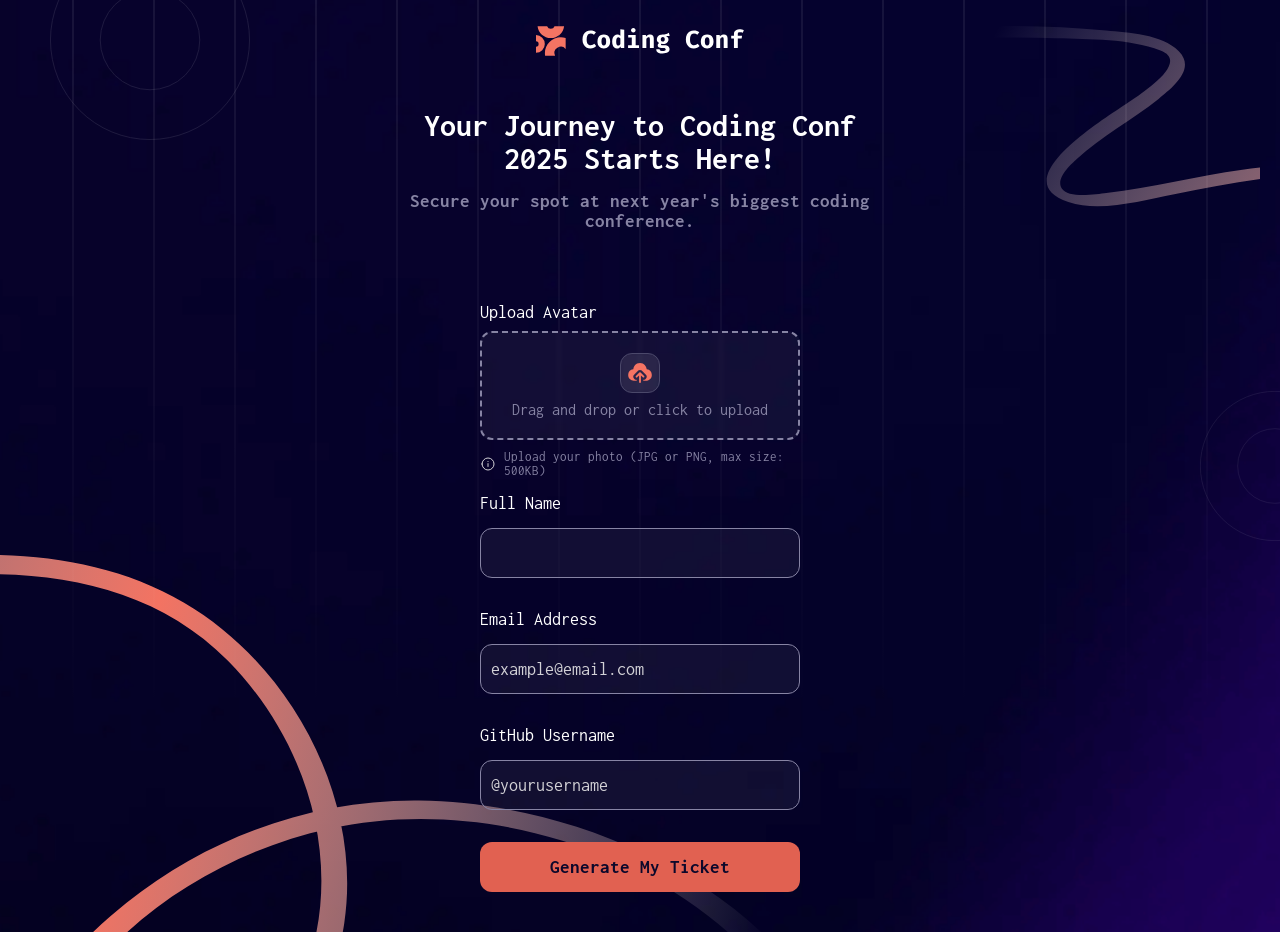
<file: conference-ticket-generator/index.html>
<!DOCTYPE html>
<html lang="en">
  <head>
    <meta charset="UTF-8" />
    <meta name="viewport" content="width=device-width, initial-scale=1.0" />
    <!-- displays site properly based on user's device -->

   
    <title>Conference ticket generator</title>
    <link rel="stylesheet" href="style.css" />
  </head>
  <body>
    <main class="main">
      <header>
        <div>
          <img src="assets/images/logo-full.svg" alt="" />
        </div>
      </header>
      <div class="heading_container">
        <h2>Your Journey to Coding Conf 2025 Starts Here!</h2>
        <h3>Secure your spot at next year's biggest coding conference.</h3>
      </div>
      <!-- Form starts -->
      <form action="novalidate">
        <div class="upload-wrapper">
          <label for="photo">Upload Avatar</label>
          <div id="drop-area" class="upload-card">
            <div class="upload-img">
              <img
                src="assets/images/icon-upload.svg"
                alt="Upload button"
                id="upload-btn"
              />
              <img id="photo-preview" alt="Preview" class="hidden" />
            </div>
            <div>
              <p class="upload-text">Drag and drop or click to upload</p>
              <button
                type="button"
                class="hidden action-btn"
                onclick="removeImage(event)"
              >
                Remove image
              </button>
              <button
                type="button"
                class="hidden action-btn"
                onclick="changeImage(event)"
              >
                Change image
              </button>
            </div>
            <input
              type="file"
              id="photo"
              name="photo"
              accept="image/jpeg, image/png"
              hidden
            />
          </div>
          <div class="img-container">
            <img src="assets/images/icon-info.svg" alt="Info Icon" />
            <p class="upload-note" id="upload-note">
              Upload your photo (JPG or PNG, max size: 500KB)
            </p>
          </div>
        </div>

        <div class="input-container">
          <label for="fullName">Full Name</label>
          <input type="text" name="fullName" id="name" />
          <p id="name-info" class="info"></p>
        </div>

        <div class="input-container">
          <label for="email">Email Address</label>
          <input
            type="email"
            name="email"
            id="email"
            placeholder="example@email.com"
          />
          <p id="email-info" class="info"></p>
        </div>

        <div class="input-container">
          <label for="github-username">GitHub Username </label>
          <input
            type="text"
            id="github-username"
            name="github-username"
            placeholder="@yourusername"
          />
          <p id="github-info" class="info"></p>
        </div>

        <div class="input-container">
          <button class="submit-btn" type="submit" id="submit-btn">
            Generate My Ticket
          </button>
        </div>
      </form>

      <!-- Form ends -->
    </main>
    <script src="script.js" defer></script>
  </body>
</html>
</file>
<file: conference-ticket-generator/style.css>
@import url("https://fonts.googleapis.com/css2?family=Inconsolata:wght@200..900&display=swap");

:root {
  /* Neutral colors */
  --neutral-white: hsl(0, 0%, 100%);
  --neutral-light: hsl(252, 6%, 83%);
  --neutral-medium: hsl(245, 15%, 58%);
  --neutral-dark: hsl(245, 19%, 35%);
  --neutral-black: hsl(248, 70%, 10%);
  --neutral-transparent: rgba(255, 255, 255, 0.05);

  /* Accent - Orange shades */
  --orange-primary: hsl(7, 88%, 67%);
  --orange-dark: hsl(7, 71%, 60%);

  /* Gradients */
  --orange-to-white-gradient: linear-gradient(
    hsl(7, 86%, 67%),
    hsl(0, 0%, 100%)
  );
}

* {
  padding: 0;
  margin: 0;
  box-sizing: border-box;
}

body {
  font-family: "Inconsolata", monospace;
  background-image: url("assets/images/pattern-circle.svg"),
    url("assets/images/pattern-squiggly-line-top.svg"),
    url("assets/images/pattern-lines.svg"),
    url("assets/images/pattern-circle.svg"),
    url("assets/images/pattern-squiggly-line-bottom-mobile-tablet.svg"),
    url("assets/images/background-mobile.png");

  background-repeat: no-repeat, no-repeat, no-repeat, no-repeat, no-repeat,
    no-repeat;

  background-position: -50px -50px,
    /* circle pattern (partially off top-left) */ calc(100% - 20px) 20px,
    /* squiggly line: move 20px left & 20px down */ center,
    /* lines pattern: adjust as needed */ calc(100% + 70px) 50%,
    /*second circle pattern*/ left bottom, /*Squiggly-line-bottom*/ center;

  background-size: 150px, /* circle */ 100px, /* squiggly line */ auto,
    /* lines */ 150px, /*second circle pattern*/ 250px, cover; /* main background */

  color: #fff;
  overflow-x: hidden;
  margin: 0;
  padding: 0;
  min-height: 100vh;
}

@media (min-width: 768px) {
  body {
    background-image: url("assets/images/pattern-circle.svg"),
      url("assets/images/pattern-squiggly-line-top.svg"),
      url("assets/images/pattern-lines.svg"),
      url("assets/images/pattern-circle.svg"),
      url("assets/images/pattern-squiggly-line-bottom-desktop.svg"),
      url("assets/images/background-mobile.png");

    background-repeat: no-repeat, no-repeat, no-repeat, no-repeat, no-repeat,
      no-repeat;

    background-position: 50px -60px,
      /* circle pattern (partially off top-left) */ calc(100% - 20px) 20px,
      /* squiggly line: move 20px left & 20px down */ center,
      /* lines pattern: adjust as needed */ calc(100% + 70px) 50%,
      /*second circle pattern*/ left bottom, /*Squiggly-line-bottom*/ center;

    background-size: 200px, /* circle */ 400px, /* squiggly line */ auto,
      /* lines */ 150px, /*second circle pattern*/ 800px, cover; /* main background */
  }
}

.hidden {
  display: none;
}

.error {
  color: var(--orange-primary) !important;
}

.gradient {
  background: linear-gradient(
    to right,
    var(--orange-primary),
    var(--neutral-white)
  ); /* Or use your variable */
  -webkit-background-clip: text;
  -webkit-text-fill-color: transparent;
}

main {
  padding: 0.5rem;
  margin: 0.5rem;
  text-align: center;
}

header {
  margin: 10px 0 30px;
}

.heading_container {
  max-width: 500px;
  margin: 0 auto;
  padding: 1rem;
}

h2,
h3 {
  margin: 0.25rem 0 1rem;
}

@media (min-width: 768px) {
  h2 {
    font-size: xx-large;
  }
}

h3,
.upload-text {
  color: var(--neutral-medium);
}

form {
  padding: 0.5rem;
  margin-top: 2rem;
}

label {
  text-align: left;
  font-size: large;
  color: var(--neutral-white);
}

.upload-wrapper {
  max-width: 320px;
  margin: 0 auto;
  text-align: left;
}

.upload-card {
  text-align: center;
  border: 2px dashed var(--neutral-medium);
  border-radius: 12px;
  padding: 20px 20px;
  cursor: pointer;
  margin: 10px 0;
  background-color: var(--neutral-transparent);
  backdrop-filter: blur(2px);
}

.upload-note {
  font-size: smaller;
  color: var(--neutral-medium);
}

.info {
  text-align: left;
}

.upload-img {
  height: 40px;
  width: 40px;
  margin: 0 auto 0.5rem;
  border: 0.5px solid var(--neutral-dark);
  border-radius: 12px;
  background-color: var(--neutral-transparent);
  backdrop-filter: blur(2px);
  display: flex; /* Enables flexbox */
  justify-content: center; /* Horizontally center */
  align-items: center; /* Vertically center */
}

#photo-preview {
  height: 40px;
  width: 40px;
  border-radius: 12px;
  border: 0.5px solid var(--neutral-medium);
}

#drop-area.dragover {
  background-color: var(--neutral-dark);
  border-color: var();
}

.action-btn {
  padding: 0.25rem 0.5rem;
  border-radius: 8px;
  border: none;
  background-color: var(--neutral-transparent);
  color: var(--neutral-white);
  font-family: "Inconsolata", monospace;
}

.action-btn:hover {
  color: var(--neutral-medium);
  cursor: pointer;
  text-decoration: underline;
}

.img-container {
  display: flex;
  align-items: center;
  gap: 0.5rem;
}

.input-container {
  display: flex;
  flex-direction: column;
  margin: 0 auto;
  max-width: 320px;
  margin: 1rem auto;
  gap: 1rem;
}

.input-container input {
  min-height: 50px;
  background-color: var(--neutral-transparent);
  border: 1px solid var(--neutral-medium);
  border-radius: 12px;
  padding: 10px;
  color: #fff;
  font-family: "Inconsolata", monospace;
  font-size: large;
}

.input-container input::placeholder {
  color: var(--neutral-light);
  font-family: "Inconsolata", monospace;
}

.submit-btn {
  min-height: 50px;
  font-size: larger;
  font-family: "Inconsolata", monospace;
  background-color: var(--orange-dark);
  border: none;
  font-weight: bolder;
  color: var(--neutral-black);
  border-radius: 12px;
  cursor: pointer;
}

.ticket-container {
  background-color: var(--neutral-medium);
  background: url(assets/images/pattern-ticket.svg);
  background-size: contain;
  background-repeat: no-repeat;
  aspect-ratio: 16/ 9;
  max-width: 500px;
  padding: 1rem;
  margin: 4rem auto;
  position: relative;
  border-radius: 0.5rem;
}

.ticket-container .logo {
  margin-bottom: 0.5rem;
  font-size: 2.75rem;
  font-weight: 700;
  display: flex;
  align-items: center;
  gap: 1rem;
}

.ticket-container .date {
  color: var(--neutral-medium);
  padding-left: 1.5rem;
  text-align: left;
  margin-bottom: 3rem;
}

.ticket-container .ticket-user {
  display: flex;
  align-items: center;
  gap: 0.5rem;
}

.ticket-container .ticket-user img {
  width: 65px;
  border-radius: 0.75rem;
}

.ticket-container .ticket-user #display-name {
  font-size: 1.5rem;
  font-weight: 600;
}

.ticket-container .ticket-user .github-username {
  display: flex;
  align-items: center;
  gap: 0.5rem;
}

.ticket-container .ticket-user .github-username img {
  width: 20px;
}

.ticket-container .ticket-number {
  color: var(--neutral-medium);
  font-size: 1.75rem;
  position: absolute;
  right: 5px;
  top: 36%;
  transform: rotate(90deg);
}
</file>
